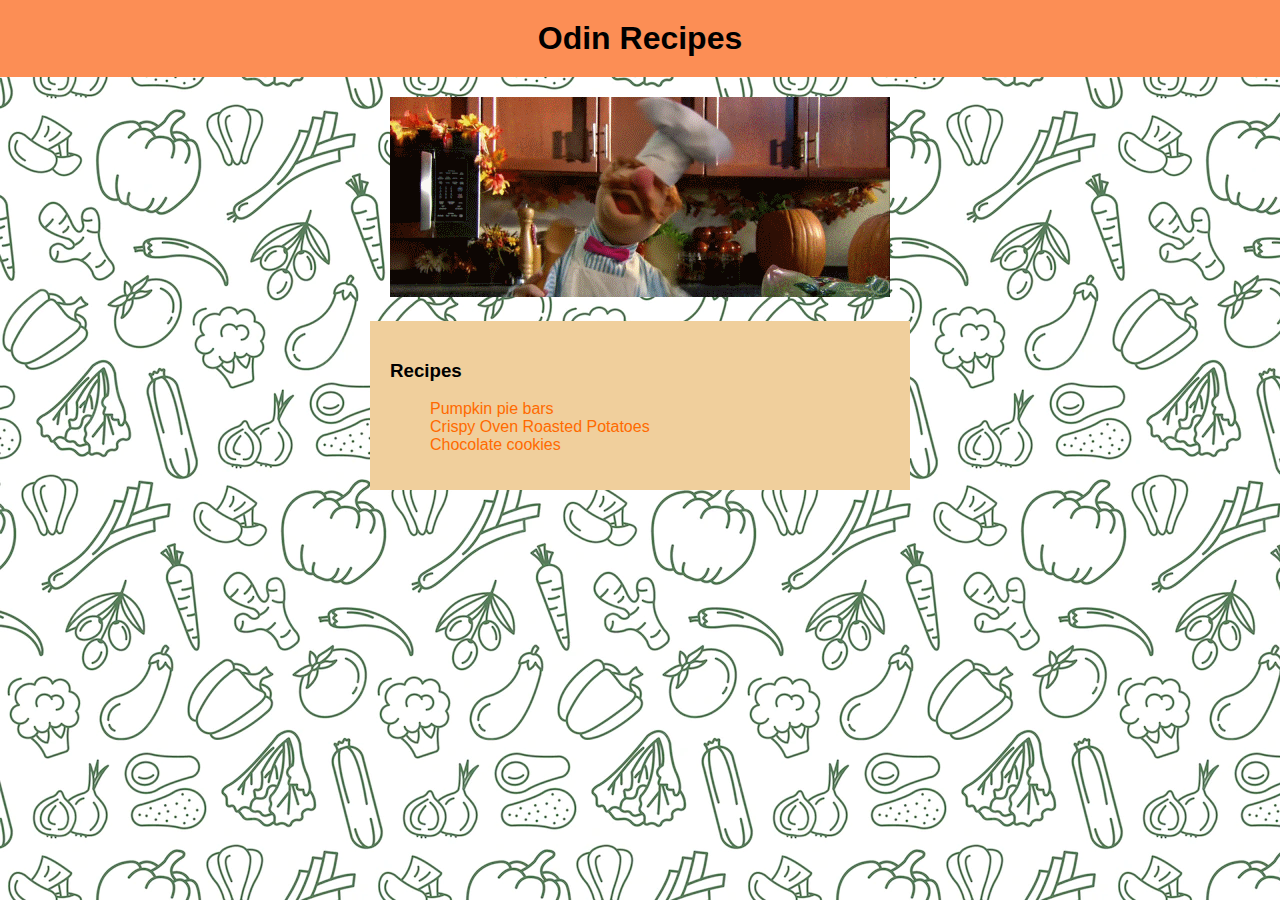
<file: index.html>
<!DOCTYPE html>
<html lang="en">

<head>
    <meta charset="UTF-8">
    <meta http-equiv="X-UA-Compatible" content="IE=edge">
    <meta name="viewport" content="width=device-width, initial-scale=1.0">
    <title>Odin Recipes</title>
    <link rel="stylesheet" href="style.css">
</head>

<body>
    <header>
        <h1>Odin Recipes</h1>
        <img src="recipes/images/header.gif" alt="header">
    </header>
    <div class="container">
        <nav class="nav-top">
            <h3>Recipes</h3>
            <ul>
    
                <li><a href="recipes/pumpkinpiebars.html">Pumpkin pie bars</a></li>
                <li><a href="recipes/crispypotatoes.html">Crispy Oven Roasted Potatoes</a></li>
                <li><a href="recipes/cookies.html">Chocolate cookies</a></li>
            </ul>
        </nav>
    </div>
    

</body>

</html>
</file>
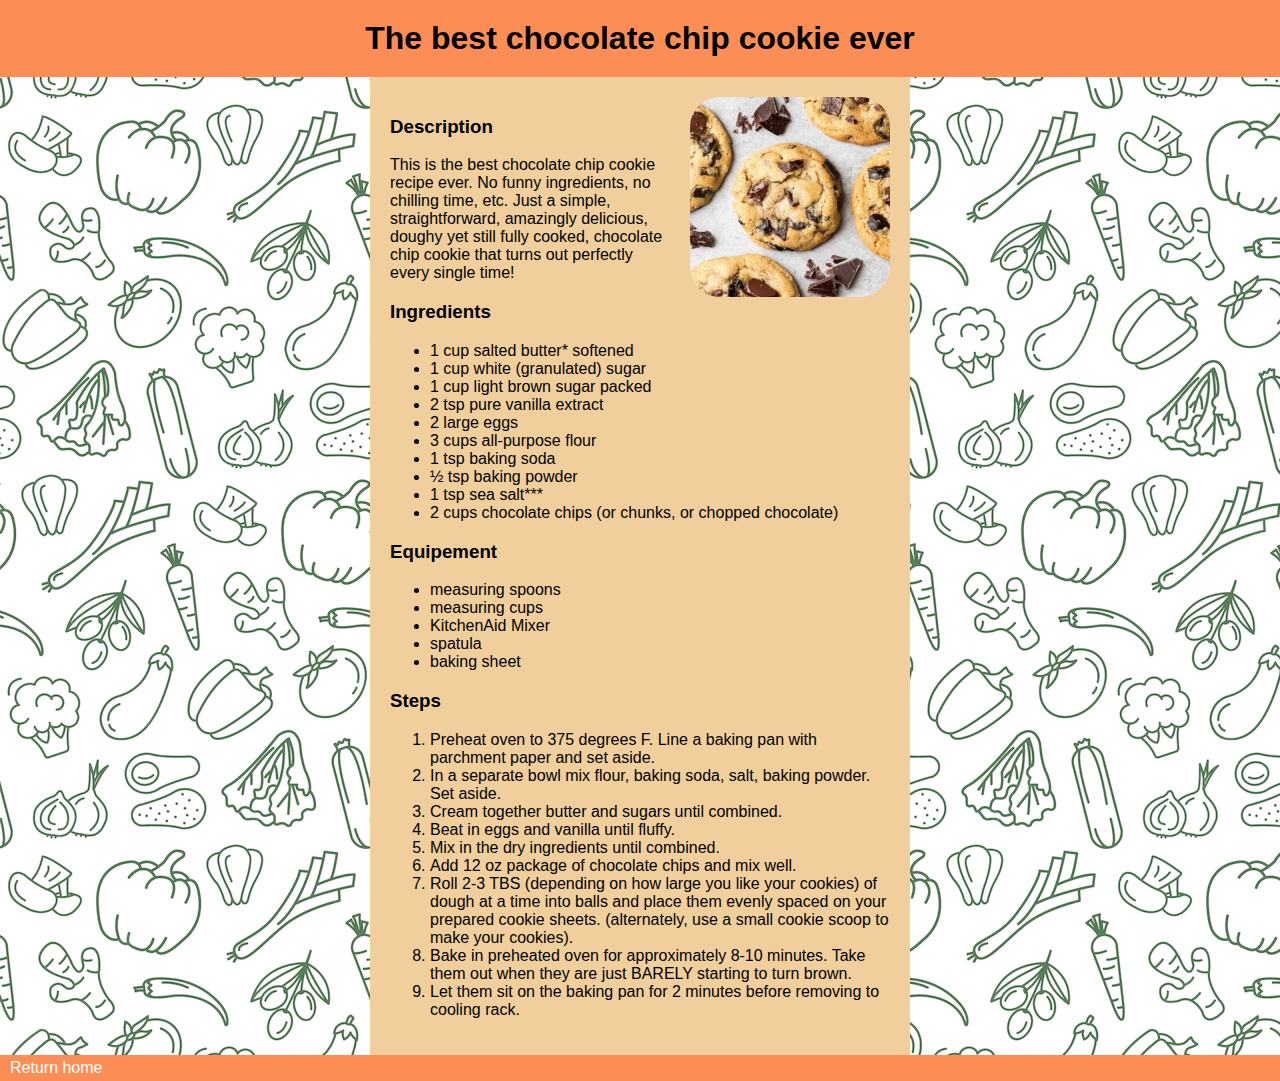
<file: recipes/cookies.html>
<!DOCTYPE html>
<html lang="en">

<head>
    <meta charset="UTF-8">
    <meta http-equiv="X-UA-Compatible" content="IE=edge">
    <meta name="viewport" content="width=device-width, initial-scale=1.0">
    <title>Chocolate Cookies</title>
    <link rel="stylesheet" href="../style.css">
</head>

<body>
    <header>
        <h1>The best chocolate chip cookie ever</h1>
    </header>
    <article>
        <aside>
            <img src="images/cookie.jpg" alt="cookie">
        </aside>
        <h3>Description</h3>
        <p>This is the best chocolate chip cookie recipe ever. No funny ingredients, no chilling time, etc. Just a
            simple,
            straightforward, amazingly delicious, doughy yet still fully cooked, chocolate chip cookie that turns out
            perfectly every single time!
        </p>
        <h3>
            Ingredients
        </h3>
        <ul>
            <li>1 cup salted butter* softened</li>
            <li>1 cup white (granulated) sugar</li>
            <li>1 cup light brown sugar packed</li>
            <li>2 tsp pure vanilla extract</li>
            <li>2 large eggs</li>
            <li>3 cups all-purpose flour</li>
            <li>1 tsp baking soda</li>
            <li>½ tsp baking powder</li>
            <li>1 tsp sea salt***</li>
            <li>2 cups chocolate chips (or chunks, or chopped chocolate)</li>
        </ul>
        <h3>Equipement</h3>
        <ul>
            <li> measuring spoons</li>
            <li>measuring cups</li>
            <li>KitchenAid Mixer</li>
            <li>spatula</li>
            <li>baking sheet</li>
        </ul>
        <h3>Steps</h3>
        <ol>
            <li>Preheat oven to 375 degrees F. Line a baking pan with parchment paper and set aside.</li>
            <li>In a separate bowl mix flour, baking soda, salt, baking powder. Set aside.</li>
            <li>Cream together butter and sugars until combined.</li>
            <li>Beat in eggs and vanilla until fluffy.</li>
            <li>Mix in the dry ingredients until combined.</li>
            <li>Add 12 oz package of chocolate chips and mix well.</li>
            <li>Roll 2-3 TBS (depending on how large you like your cookies) of dough at a time into balls and place them
                evenly spaced on your prepared cookie sheets. (alternately, use a small cookie scoop to make your
                cookies).
            </li>
            <li>Bake in preheated oven for approximately 8-10 minutes. Take them out when they are just BARELY starting
                to
                turn brown.</li>
            <li>Let them sit on the baking pan for 2 minutes before removing to cooling rack.</li>
        </ol>
    </article>
    <nav class="nav-bottom">
        <a href="../index.html">Return home</a>
    </nav>
</body>

</html>
</file>
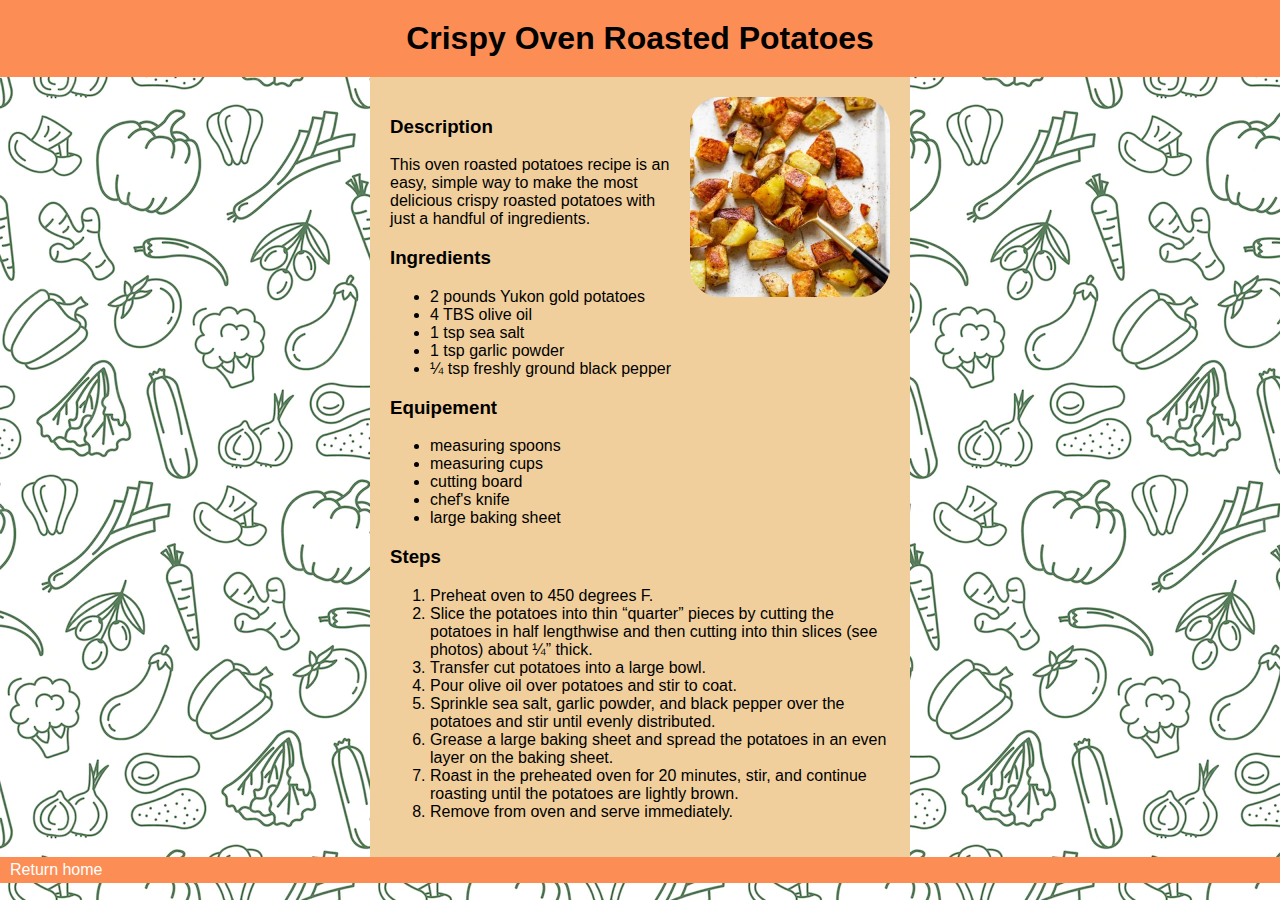
<file: recipes/crispypotatoes.html>
<!DOCTYPE html>
<html lang="en">

<head>
    <meta charset="UTF-8">
    <meta http-equiv="X-UA-Compatible" content="IE=edge">
    <meta name="viewport" content="width=device-width, initial-scale=1.0">
    <title>Cripsy potatoes </title>
    <link rel="stylesheet" href="../style.css">
</head>

<body>
    <header>
        <h1>Crispy Oven Roasted Potatoes</h1>
    </header>
    <article>
        <aside>
            <img src="images/potatoes.jpg" alt="potatoes">
        </aside>
        <h3>Description</h3>
        <p>This oven roasted potatoes recipe is an easy, simple way to make the most delicious crispy roasted potatoes
            with
            just a handful of ingredients.
        </p>
        <h3>Ingredients</h3>
        <ul>
            <li>2 pounds Yukon gold potatoes</li>
            <li>4 TBS olive oil</li>
            <li>1 tsp sea salt</li>
            <li>1 tsp garlic powder</li>
            <li>¼ tsp freshly ground black pepper</li>
        </ul>
        <h3>Equipement</h3>
        <ul>
            <li>measuring spoons</li>
            <li>measuring cups</li>
            <li>cutting board</li>
            <li>chef's knife</li>
            <li>large baking sheet</li>
        </ul>
        <h3>Steps</h3>
        <ol>
            <li>Preheat oven to 450 degrees F.</li>
            <li>Slice the potatoes into thin “quarter” pieces by cutting the potatoes in half lengthwise and then
                cutting
                into thin slices (see photos) about ¼” thick.</li>
            <li>Transfer cut potatoes into a large bowl.</li>
            <li>Pour olive oil over potatoes and stir to coat.</li>
            <li>Sprinkle sea salt, garlic powder, and black pepper over the potatoes and stir until evenly distributed.
            </li>
            <li>Grease a large baking sheet and spread the potatoes in an even layer on the baking sheet.</li>
            <li>Roast in the preheated oven for 20 minutes, stir, and continue roasting until the potatoes are lightly
                brown.</li>
            <li>Remove from oven and serve immediately.</li>
        </ol>
    </article>

    <nav class="nav-bottom">
        <a href="../index.html">Return home</a>
    </nav>
</body>

</html>
</file>
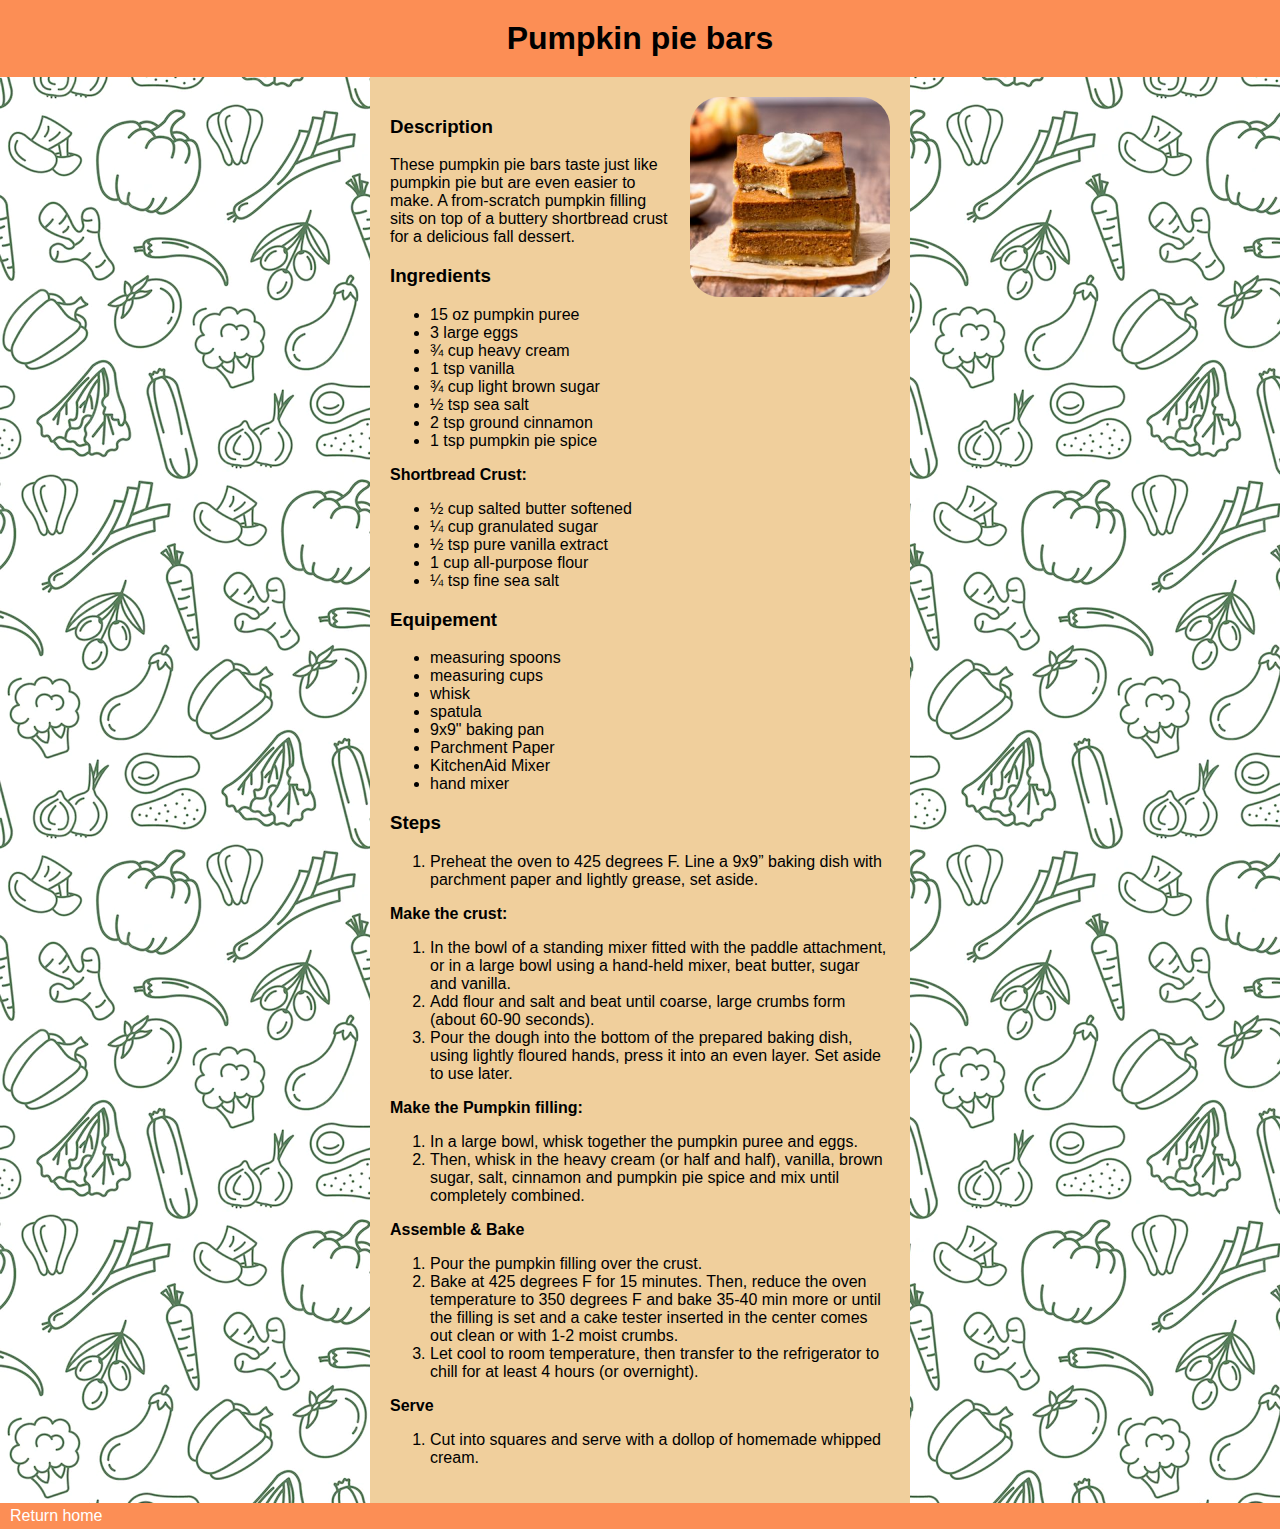
<file: recipes/pumpkinpiebars.html>
<!DOCTYPE html>
<html lang="en">

<head>
    <meta charset="UTF-8">
    <meta http-equiv="X-UA-Compatible" content="IE=edge">
    <meta name="viewport" content="width=device-width, initial-scale=1.0">
    <title>PUMPKIN PIE BARS </title>
    <link rel="stylesheet" href="../style.css">
</head>

<body>
    <header>
        <h1>Pumpkin pie bars</h1>
    </header>

    <article>
        <aside>
            <img src="images/pumpkinbars.jpg" alt="pumpkinbars">
        </aside>
        <h3>Description</h3>
        <p>These pumpkin pie bars taste just like pumpkin pie but are even easier to make. A from-scratch pumpkin
            filling
            sits on top of a buttery shortbread crust for a delicious fall dessert.
        </p>
        <h3>Ingredients</h3>
        <ul>
            <li>15 oz pumpkin puree</li>
            <li>3 large eggs</li>
            <li>¾ cup heavy cream</li>
            <li>1 tsp vanilla</li>
            <li>¾ cup light brown sugar</li>
            <li>½ tsp sea salt</li>
            <li>2 tsp ground cinnamon</li>
            <li>1 tsp pumpkin pie spice</li>
        </ul>
        <strong> Shortbread Crust:</strong>
        <ul>
            <li>½ cup salted butter softened</li>
            <li>¼ cup granulated sugar</li>
            <li>½ tsp pure vanilla extract</li>
            <li>1 cup all-purpose flour</li>
            <li>¼ tsp fine sea salt</li>
        </ul>
        <h3>Equipement</h3>
        <ul>
            <li>measuring spoons</li>
            <li>measuring cups</li>
            <li>whisk</li>
            <li>spatula</li>
            <li>9x9" baking pan</li>
            <li>Parchment Paper</li>
            <li>KitchenAid Mixer</li>
            <li>hand mixer</li>
        </ul>
        <h3>Steps</h3>
        <ol>
            <li>Preheat the oven to 425 degrees F. Line a 9x9” baking dish with parchment paper and lightly grease, set
                aside.
            </li>
        </ol>
        <strong>Make the crust:</strong>
        <ol>
            <li>In the bowl of a standing mixer fitted with the paddle attachment, or in a large bowl using a hand-held
                mixer, beat butter, sugar and vanilla.
            </li>
            <li>Add flour and salt and beat until coarse, large crumbs form (about 60-90 seconds).
            </li>
            <li>Pour the dough into the bottom of the prepared baking dish, using lightly floured hands, press it into
                an
                even layer. Set aside to use later.
            </li>
        </ol>
        <strong>Make the Pumpkin filling:</strong>
        <ol>
            <li>In a large bowl, whisk together the pumpkin puree and eggs.
            </li>
            <li>Then, whisk in the heavy cream (or half and half), vanilla, brown sugar, salt, cinnamon and pumpkin pie
                spice and mix until completely combined.
            </li>
        </ol>
        <strong>Assemble & Bake</strong>
        <ol>
            <li>Pour the pumpkin filling over the crust.</li>
            <li>Bake at 425 degrees F for 15 minutes. Then, reduce the oven temperature to 350 degrees F and bake 35-40
                min
                more or until the filling is set and a cake tester inserted in the center comes out clean or with 1-2
                moist
                crumbs.</li>
            <li>Let cool to room temperature, then transfer to the refrigerator to chill for at least 4 hours (or
                overnight).</li>
        </ol>
        <strong>Serve</strong>
        <ol>
            <li>Cut into squares and serve with a dollop of homemade whipped cream.
            </li>
        </ol>
    </article>
    <nav class="nav-bottom">
        <a href="../index.html">Return home</a>
    </nav>
</body>

</html>
</file>
<file: style.css>
body {
    margin: 0;
    background-image: url("recipes/images/bg.webp");
    background-repeat: repeat;
    background-color: bisque;
    font-family: Verdana, Geneva, Tahoma, sans-serif;
}
a{
    text-decoration: none;
}
a:hover{
    text-decoration: underline;
}
/*nav*/
nav.nav-top ul {
list-style-type: none;
}
nav.nav-top ul a{
    color:rgb(255, 106, 0);
}
nav.nav-bottom {
    padding: 4px 10px;
    background-color: #fc8e55;

}

nav.nav-bottom a {
    color: white;
    text-decoration: none;
}

/*header*/

header {
    text-align: center;
}

header h1 {
    background-color: #fc8e55;
    margin: 0;
    padding: 20px;
}

header img {
    margin: 20px 0;
}

/*article*/
article, .container {
    margin: 0 auto;
    max-width: 500px;
    background-color: rgb(240, 207, 156);
    padding: 20px;
}

article aside {
    float: right;

    padding-left: 20px;
}

article aside img {
    border-radius: 30px;
    margin: 0 auto;
    width: 200px;
}
</file>
